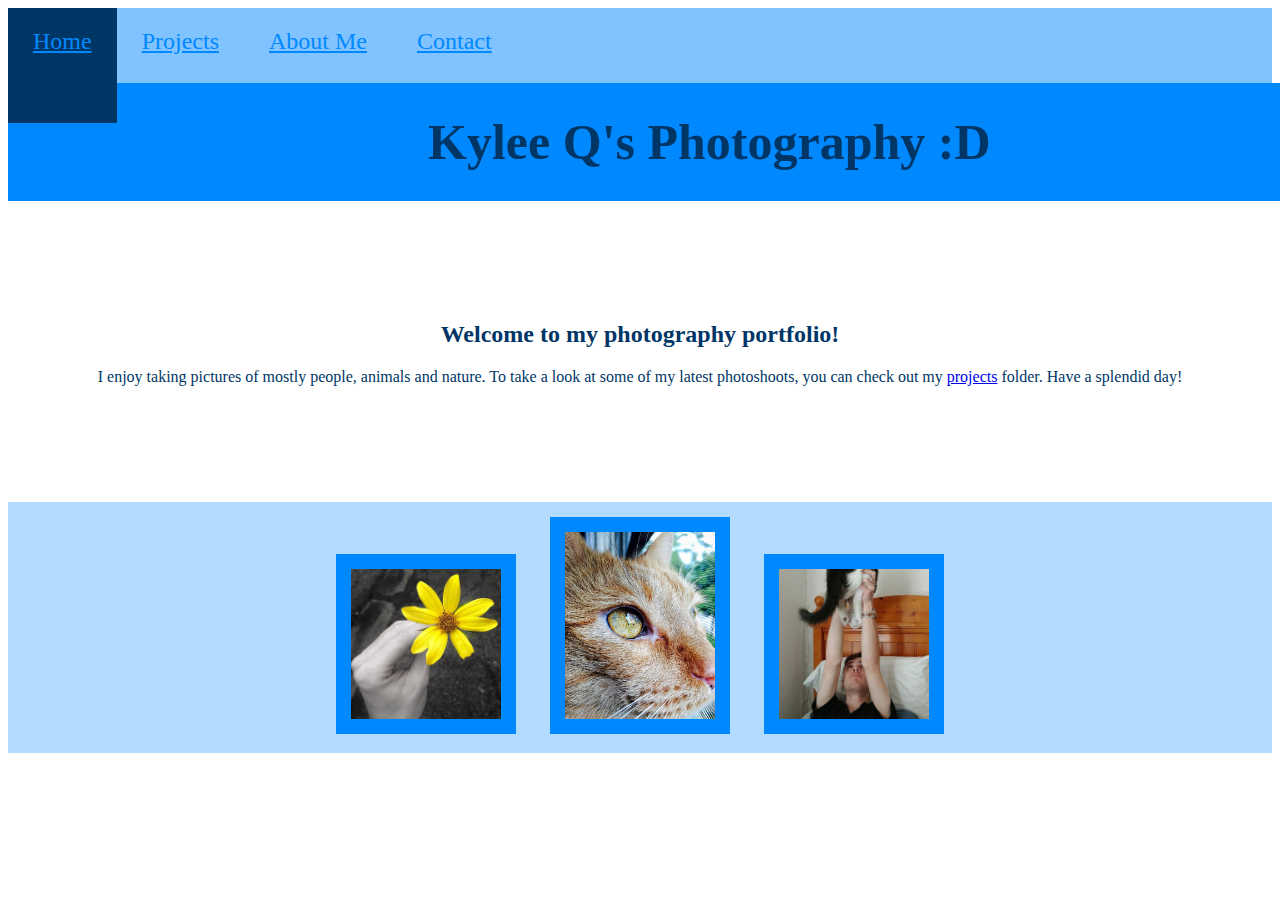
<file: index.html>
<html>
	<head>
		<meta http-equiv="X-UA-Compatible" content="IE=edge">
		<meta name="viewport" content="width=device-width, initial-scale=1">
		<meta charset="UTF-8">
		<meta name="description" content="Kylee's photography portfolio">
		<meta name="keywords" content= "Kylee, portfolio">
		<meta name="author" content="Kylee">
		<title>Kylee Q's Photography</title>
		<!-- bootstrap link -->
		<link rel="stylesheet" href="https://maxcdn.bootstrapcdn.com/bootstrap/4.0.0-beta.2/css/bootstrap.min.css" integrity="sha384-PsH8R72JQ3SOdhVi3uxftmaW6Vc51MKb0q5P2rRUpPvrszuE4W1povHYgTpBfshb" crossorigin="anonymous">
		<!-- font awesome-->
		<link rel="stylesheet" href="https://use.fontawesome.com/releases/v5.7.2/css/all.css" integrity="sha384-fnmOCqbTlWIlj8LyTjo7mOUStjsKC4pOpQbqyi7RrhN7udi9RwhKkMHpvLbHG9Sr" crossorigin="anonymous">
		<!-- css stylesheet -->
		<link type="text/css" rel="stylesheet" href="portfolio_style.css"></link>
	</head>
	<header>
		<div class="topnav" color="#0088FF">
			<a class="active" href="index.html">Home</a>
			<a href="projects.html">Projects</a>
			<a href="about_me.html">About Me</a>
			<a href="contact.html">Contact</a>
		</div>
		<header class="bruce-banner"><strong>Kylee Q's Photography :D</strong></header>
	</header>
	<body class="body">
		<div class="empty1">
		</div>
		<div class="font-home">
			<h2>Welcome to my photography portfolio!</h2>
			<p>I enjoy taking pictures of mostly people, animals and nature. To take a look at some of my latest photoshoots, you can check out my <a href="projects.html">projects</a> folder. Have a splendid day!</p>
		</div>
		<div class="empty1">
		</div>
		<div class="home-banner">
			<img class="images-home" src="photos/yellow_flower.jpg">
			<img class="images-home" src="photos/noodles_2.jpg">
			<img class="images-home" src="photos/bradley_skunk.jpg">
		</div>
	</body>
</html>
</file>
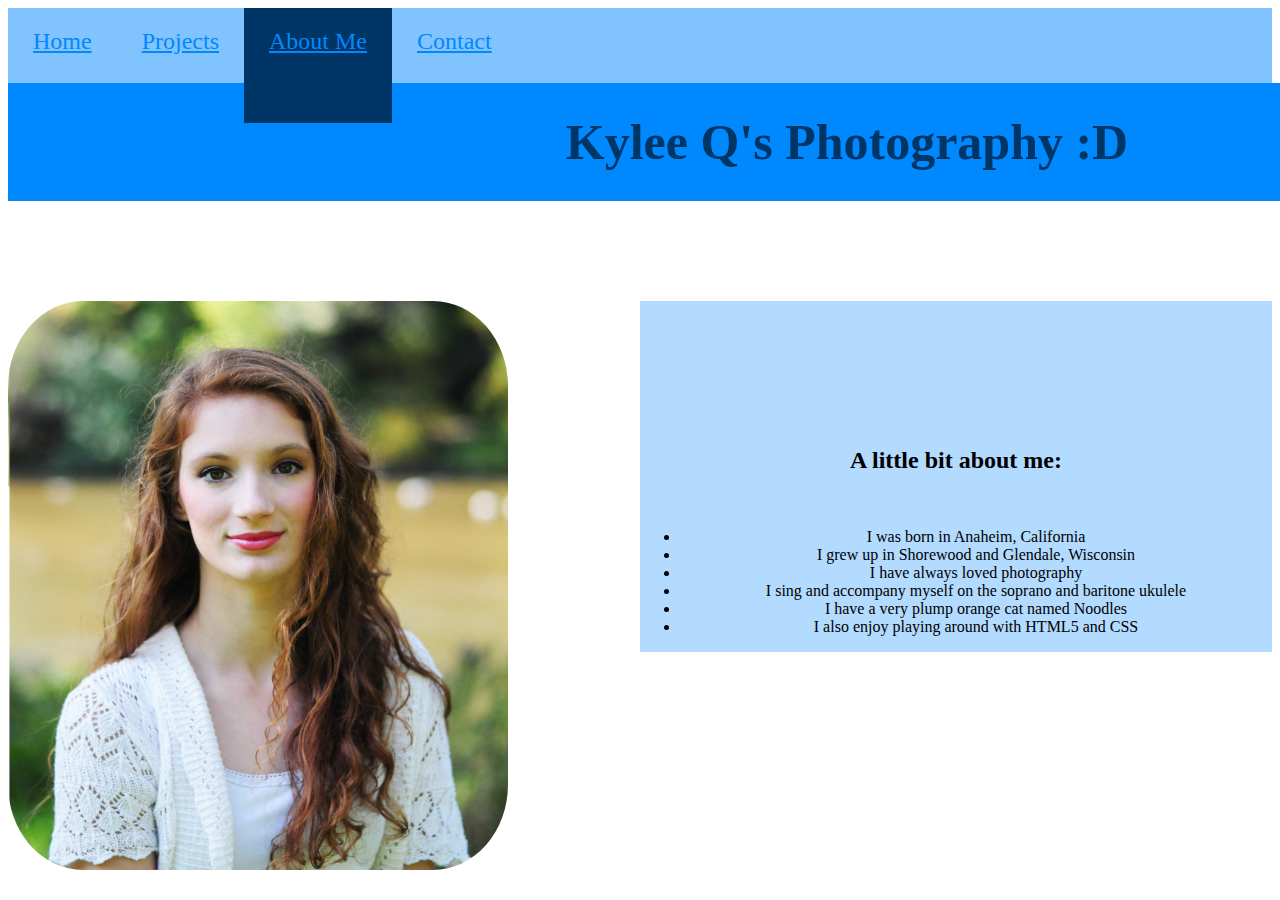
<file: about_me.html>
<!DOCTYPE html>
<html>
	<head>
		<meta http-equiv="X-UA-Compatible" content="IE=edge">
		<meta name="viewport" content="width=device-width, initial-scale=1">
		<meta charset="UTF-8">
		<meta name="description" content="Kylee's photography portfolio">
		<meta name="keywords" content= "Kylee, portfolio">
		<meta name="author" content="Kylee">
		<title>Kylee Q's Photography</title>
		<!-- bootstrap link -->
		<link rel="stylesheet" href="https://maxcdn.bootstrapcdn.com/bootstrap/4.0.0-beta.2/css/bootstrap.min.css" integrity="sha384-PsH8R72JQ3SOdhVi3uxftmaW6Vc51MKb0q5P2rRUpPvrszuE4W1povHYgTpBfshb" crossorigin="anonymous">
		<!-- font awesome-->
		<link rel="stylesheet" href="https://use.fontawesome.com/releases/v5.7.2/css/all.css" integrity="sha384-fnmOCqbTlWIlj8LyTjo7mOUStjsKC4pOpQbqyi7RrhN7udi9RwhKkMHpvLbHG9Sr" crossorigin="anonymous">
		<!-- css stylesheet -->
		<link type="text/css" rel="stylesheet" href="portfolio_style.css"></link>
	</head>
	<body class="body">
		<header>
			<div class="topnav" color="#0088FF">
				<a href="index.html">Home</a>
				<a href="projects.html">Projects</a>
				<a class="active" href="about_me.html">About Me</a>
				<a href="contact.html">Contact</a>
			</div>
			<header class="bruce-banner"><strong>Kylee Q's Photography :D</strong></header>
		</header>
		<div id="empty3">
		</div>
		<div class="row">
			<div class="col-6 col-left"> <img id="image-me" src="photos/kylee_1.jpg">
			</div>
			<div class="col-6 col-right" id="font-about-me">
				<h2>A little bit about me:</h2>
				<br>
				<ul>
					<li>I was born in Anaheim, California</li>
					<li>I grew up in Shorewood and Glendale, Wisconsin</li>
					<li>I have always loved photography</li>
					<li>I sing and accompany myself on the soprano and baritone ukulele</li>
					<li>I have a very plump orange cat named Noodles</li>
					<li>I also enjoy playing around with HTML5 and CSS</li>
			</div>	
		</div>
	</body>
</html>
</file>
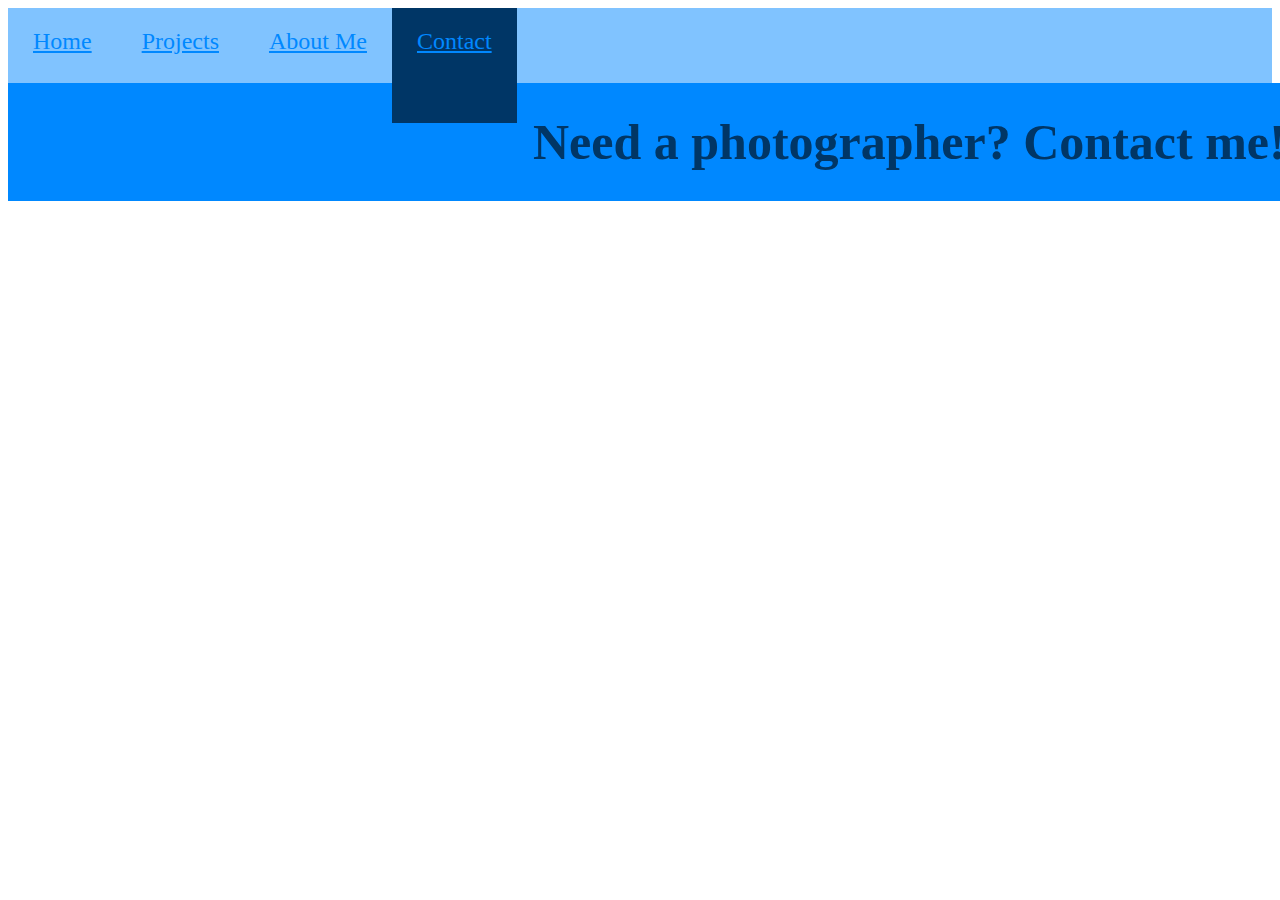
<file: contact.html>
<!DOCTYPE html>
<html>
	<head>
		<meta http-equiv="X-UA-Compatible" content="IE=edge">
		<meta name="viewport" content="width=device-width, initial-scale=1">
		<meta charset="UTF-8">
		<meta name="description" content="Kylee's photography portfolio">
		<meta name="keywords" content= "Kylee, portfolio">
		<meta name="author" content="Kylee">
		<title>Kylee Q's Photography</title>
		<!-- bootstrap link -->
		<link rel="stylesheet" href="https://maxcdn.bootstrapcdn.com/bootstrap/4.0.0-beta.2/css/bootstrap.min.css" integrity="sha384-PsH8R72JQ3SOdhVi3uxftmaW6Vc51MKb0q5P2rRUpPvrszuE4W1povHYgTpBfshb" crossorigin="anonymous">
		<!-- font awesome-->
		<link rel="stylesheet" href="https://use.fontawesome.com/releases/v5.7.2/css/all.css" integrity="sha384-fnmOCqbTlWIlj8LyTjo7mOUStjsKC4pOpQbqyi7RrhN7udi9RwhKkMHpvLbHG9Sr" crossorigin="anonymous">
		<!-- css stylesheet -->
		<link type="text/css" rel="stylesheet" href="portfolio_style.css"></link>
	</head>
	<body id="body-container">
		<header>
			<div class="topnav" color="#0088FF">
				<a href="index.html">Home</a>
				<a href="projects.html">Projects</a>
				<a href="about_me.html">About Me</a>
				<a class="active" href="contact.html">Contact</a>
			</div>
			<header class="bruce-banner"><strong>Need a photographer? Contact me!</strong></header>
		</header>
			<div id="icon-container" class="contact-icons:hover">
				<a href="//www.instagram.com/kyleequica/"><i class="contact-icons fab fa-instagram"></i></a>
				<a href="//www.facebook.com/qui.schriber"><i class="contact-icons fab fa-facebook-square"></i></a>
				<a href="mailto:kylee.schreibs2@gmail.com"><i class="contact-icons far fa-envelope"></i></a>
				<a href="tel:414-324-3234"><i class="contact-icons fas fa-phone"> </i></a>
			</div>
		</body>
</html>
</file>
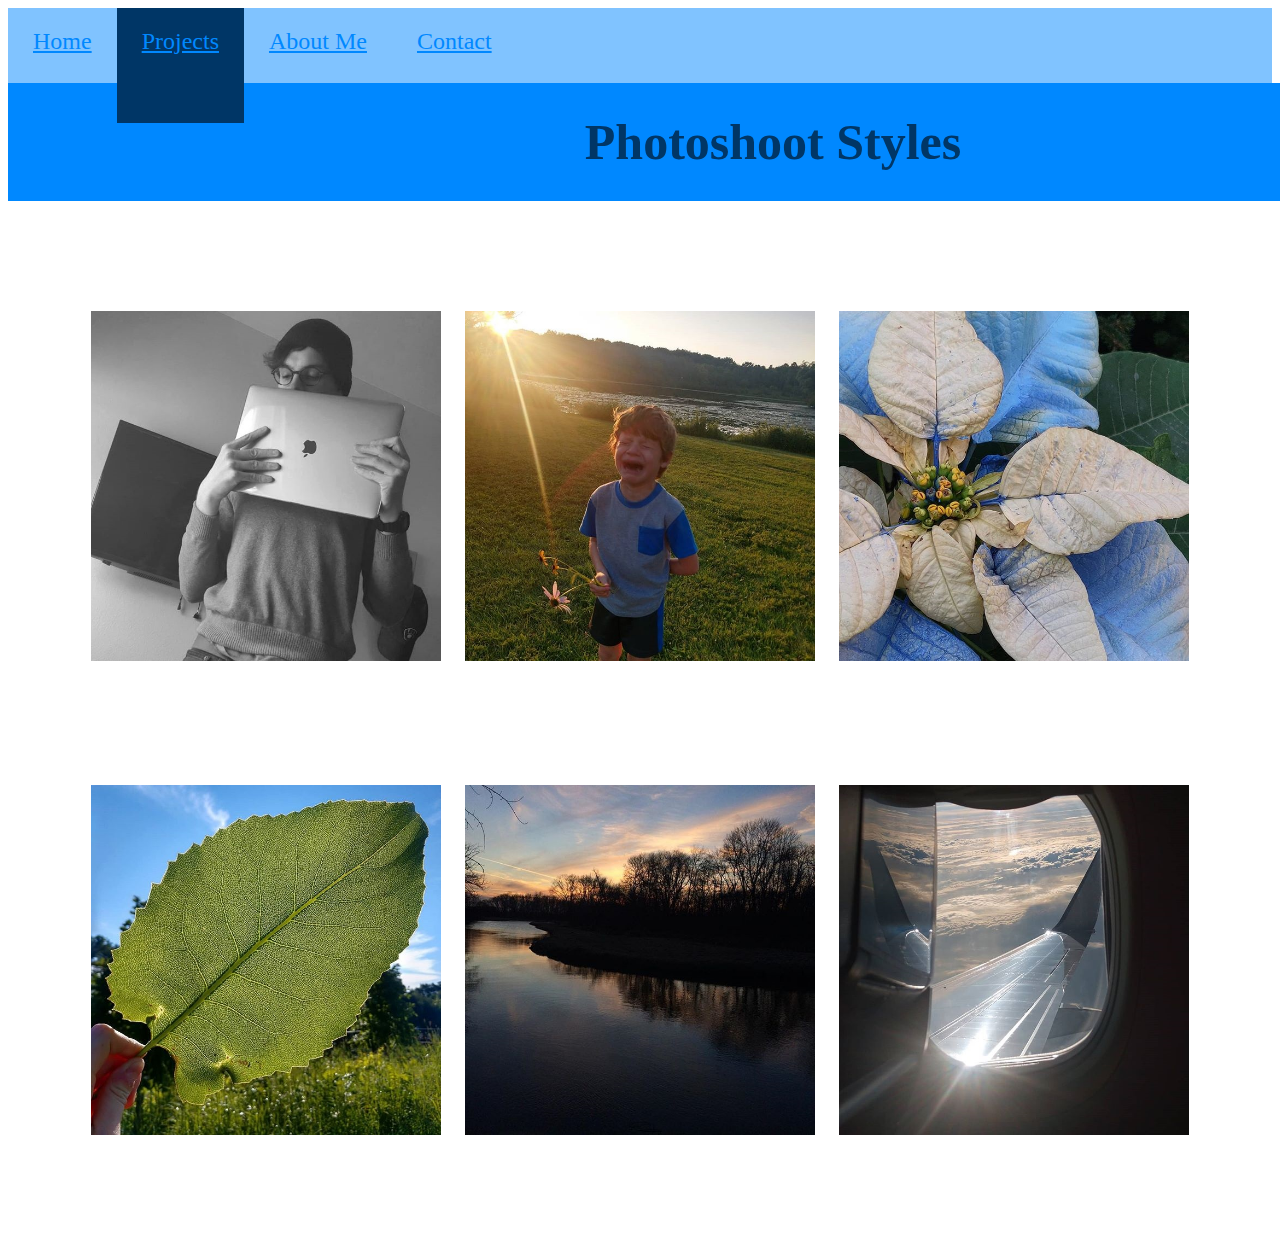
<file: projects.html>
<!DOCTYPE html>
<html>
	<head>
		<meta http-equiv="X-UA-Compatible" content="IE=edge">
		<meta name="viewport" content="width=device-width, initial-scale=1">
		<meta charset="UTF-8">
		<meta name="description" content="Kylee's photography portfolio">
		<meta name="keywords" content= "Kylee, portfolio">
		<meta name="author" content="Kylee">
		<title>Kylee Q's Photography</title>
		<!-- bootstrap link -->
		<link rel="stylesheet" href="https://maxcdn.bootstrapcdn.com/bootstrap/4.0.0-beta.2/css/bootstrap.min.css" integrity="sha384-PsH8R72JQ3SOdhVi3uxftmaW6Vc51MKb0q5P2rRUpPvrszuE4W1povHYgTpBfshb" crossorigin="anonymous">
		<!-- font awesome-->
		<link rel="stylesheet" href="https://use.fontawesome.com/releases/v5.7.2/css/all.css" integrity="sha384-fnmOCqbTlWIlj8LyTjo7mOUStjsKC4pOpQbqyi7RrhN7udi9RwhKkMHpvLbHG9Sr" crossorigin="anonymous">
		<!-- css stylesheet -->
		<link type="text/css" rel="stylesheet" href="portfolio_style.css"></link>
	</head>
	<body class="body">
		<header>
			<div class="topnav" color="#0088FF">
				<a href="index.html">Home</a>
				<a class="active" href="projects.html">Projects</a>
				<a href="about_me.html">About Me</a>
				<a href="contact.html">Contact</a>
			</div>
			<header class="bruce-banner"><strong>Photoshoot Styles</strong></header>
		</header>
		<div>
			<div class="images-top-projects">
				<img class="images-projects" title="Black and White" src="photos/sam.jpg">
				<img class="images-projects" title="People" src="photos/wylie.jpg">
				<img class="images-projects" title="Flowers" src="photos/blue_flower.jpg">
			</div>
			<div class="images-bottom-projects">
				<img class="images-projects" title="Nature" src="photos/leaf.jpg">
				<img class="images-projects" title="Scenery" src="photos/river.jpg">
				<img class="images-projects" title="Miscellaneous" src="photos/airplane_1.jpg">
			</div>
		</div>
	</body>
</html>
</file>
<file: portfolio_style.css>
/*top navigation bar and banner*/
.topnav{
	background-color: #80c3ff;
	font-family: Georgia;
	height: 75px;
	margin: 0px;}

.topnav a{
	float: left;
	font-size: 24px;
	padding: 20px 25px;
	text-align: center;
	color: #0088ff;}

.topnav a:hover{
	background-color: #0088ff;
	color: #003666;
	height: 75px;}

.active{
	background-color: #003666;
	color: #80c3ff;
	height: 75px;}

.bruce-banner{
	width: 100%;
	border: 25px;
	background-color: #0088ff;
	font-family: Georgia;
	font-size: 50px;
	margin: 0px;
	padding: 30px;
	text-align: center;
	color: #003666;}

/*body*/
.body{
	font-family: Georgia;
}
/*home*/
.images-home{
	width: 150px;
	background-color: #0088ff;
	padding: 15px;
	margin: 15px;}

.font-home{
	font-family: Georgia;
	color: #003666;
	text-align: center;}

.empty1{
	height: 100px;
	background-color: white;}

.home-banner{
	background-color: #b3dbff;
	width: 100%;
	text-align: center;}

/*projects*/
#body-projects{
	background-color: #f0f8ff;
	font-family: Georgia;}

.images-projects{
	width: 350px;
	padding: 10px;}

.images-top-projects{
	text-align: center;
	padding-top: 100px;
	padding-bottom: 50px;}

.images-bottom-projects{
	text-align: center;
	padding-top: 50px;
	padding-bottom: 100px;}

/*about me*/
#empty3{
	height: 100px;
	background-color: white;}

.col-left{
	top-padding
	width: 50%;
	float: left;
	text-align: center;}

.col-right{
	width: 50%;
	float: right;
	text-align: center;
	background-color: #b3dbff;
	padding-top:20%;}

#image-me{
	width: 500px;
	border-radius: 15%;}

#font-about-me{
	text-align: center;
	padding-top: 10%;}

/*contact*/
#body-contact{
	background-color: #f0f8ff;
	font-family: Garamond;
	position: fixed;
	top: 0;
	bottom: 0;
	left: 0;
	right: 0;}

.contact-icons{
	color: #003666;
	z-index: 1;
	text-align: center;
	width:24.5%;
	font-size: 80px;}

.contact-icons:hover{
	color: #33a0ff;}

#icon-container{
	margin-top:10%;
	position: relative;}

/*unimplemented extra styles*/
.container:hover .image{
	opacity: 1;}

.images-left{
	width: 300px;
	padding-right: 50px;
	margin-right: 20px;}

.images-right{
	width: 300px;
	padding-left: 50px;
	margin-left: 20px;}

.images-middle-projects{
	width: 400px;
	float: center;
	padding-top: 50px;
	padding-bottom: 50px;
	position: relative;}
</file>
